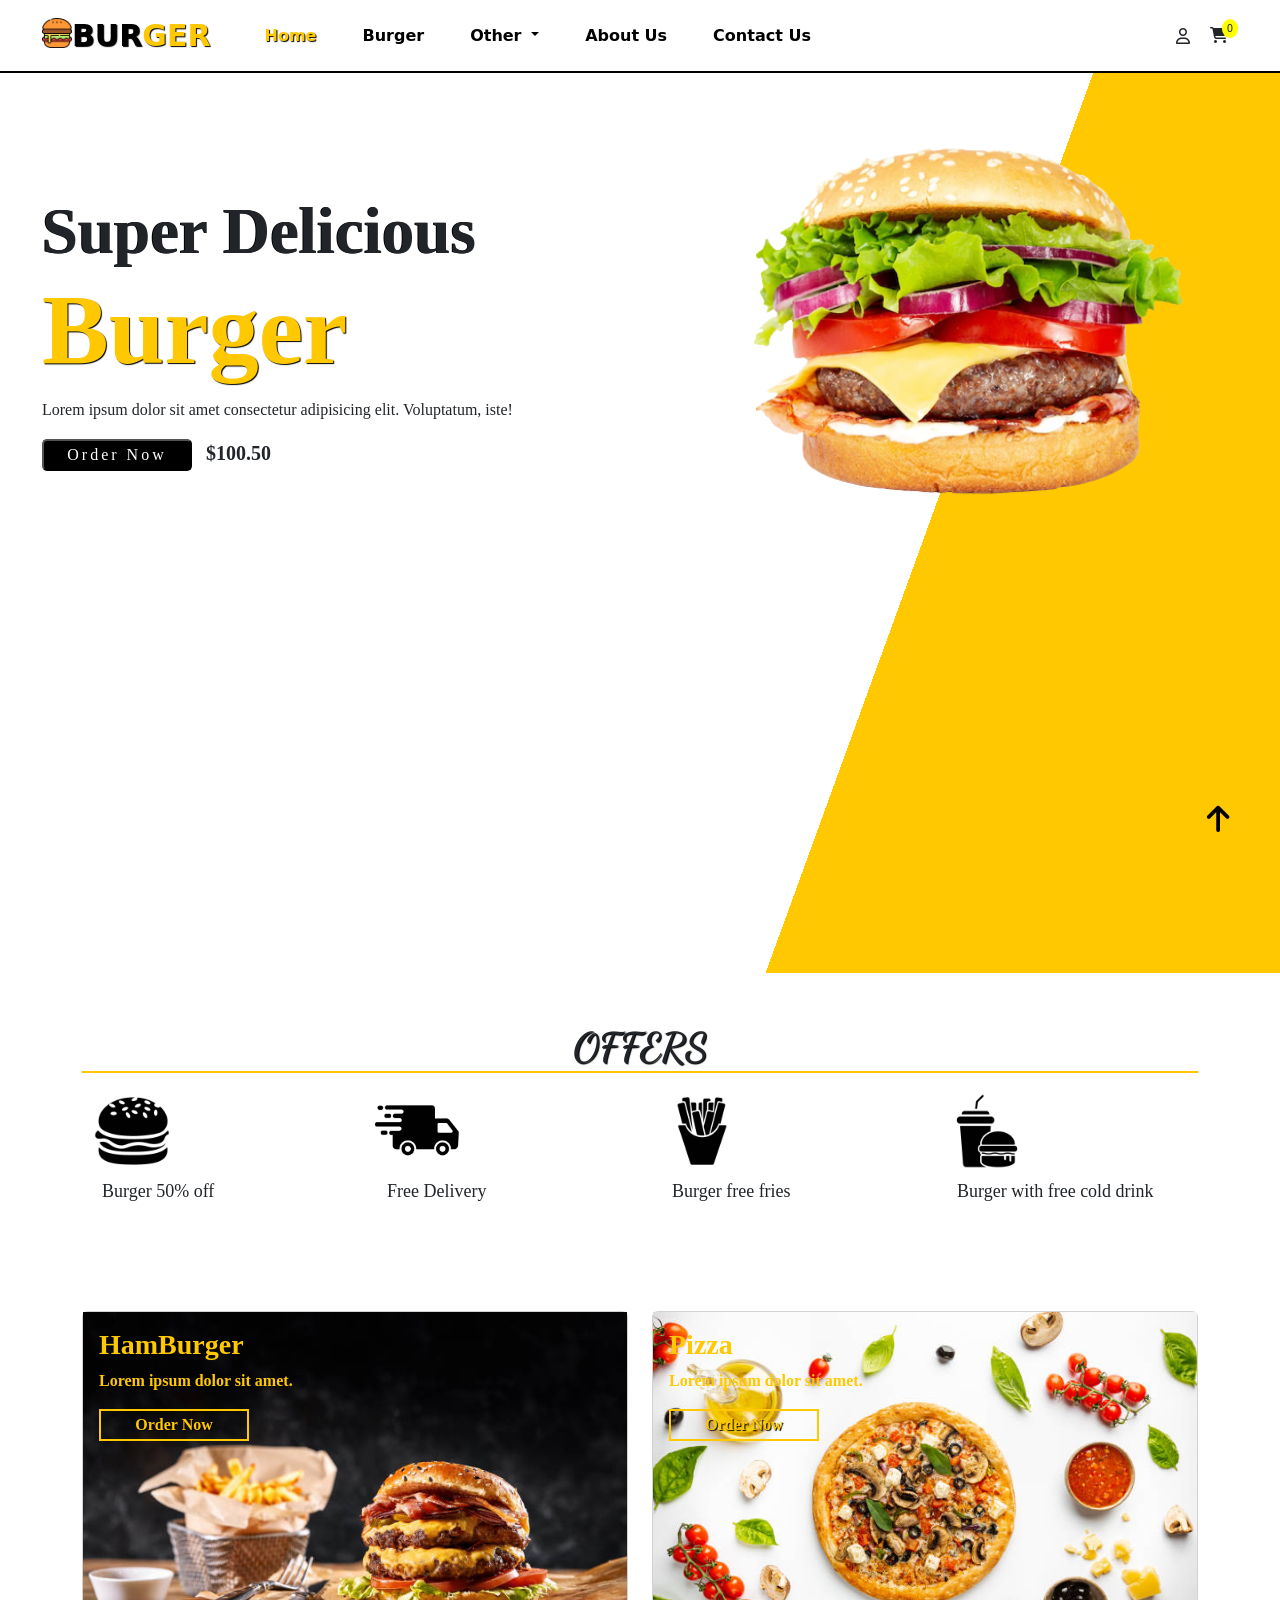
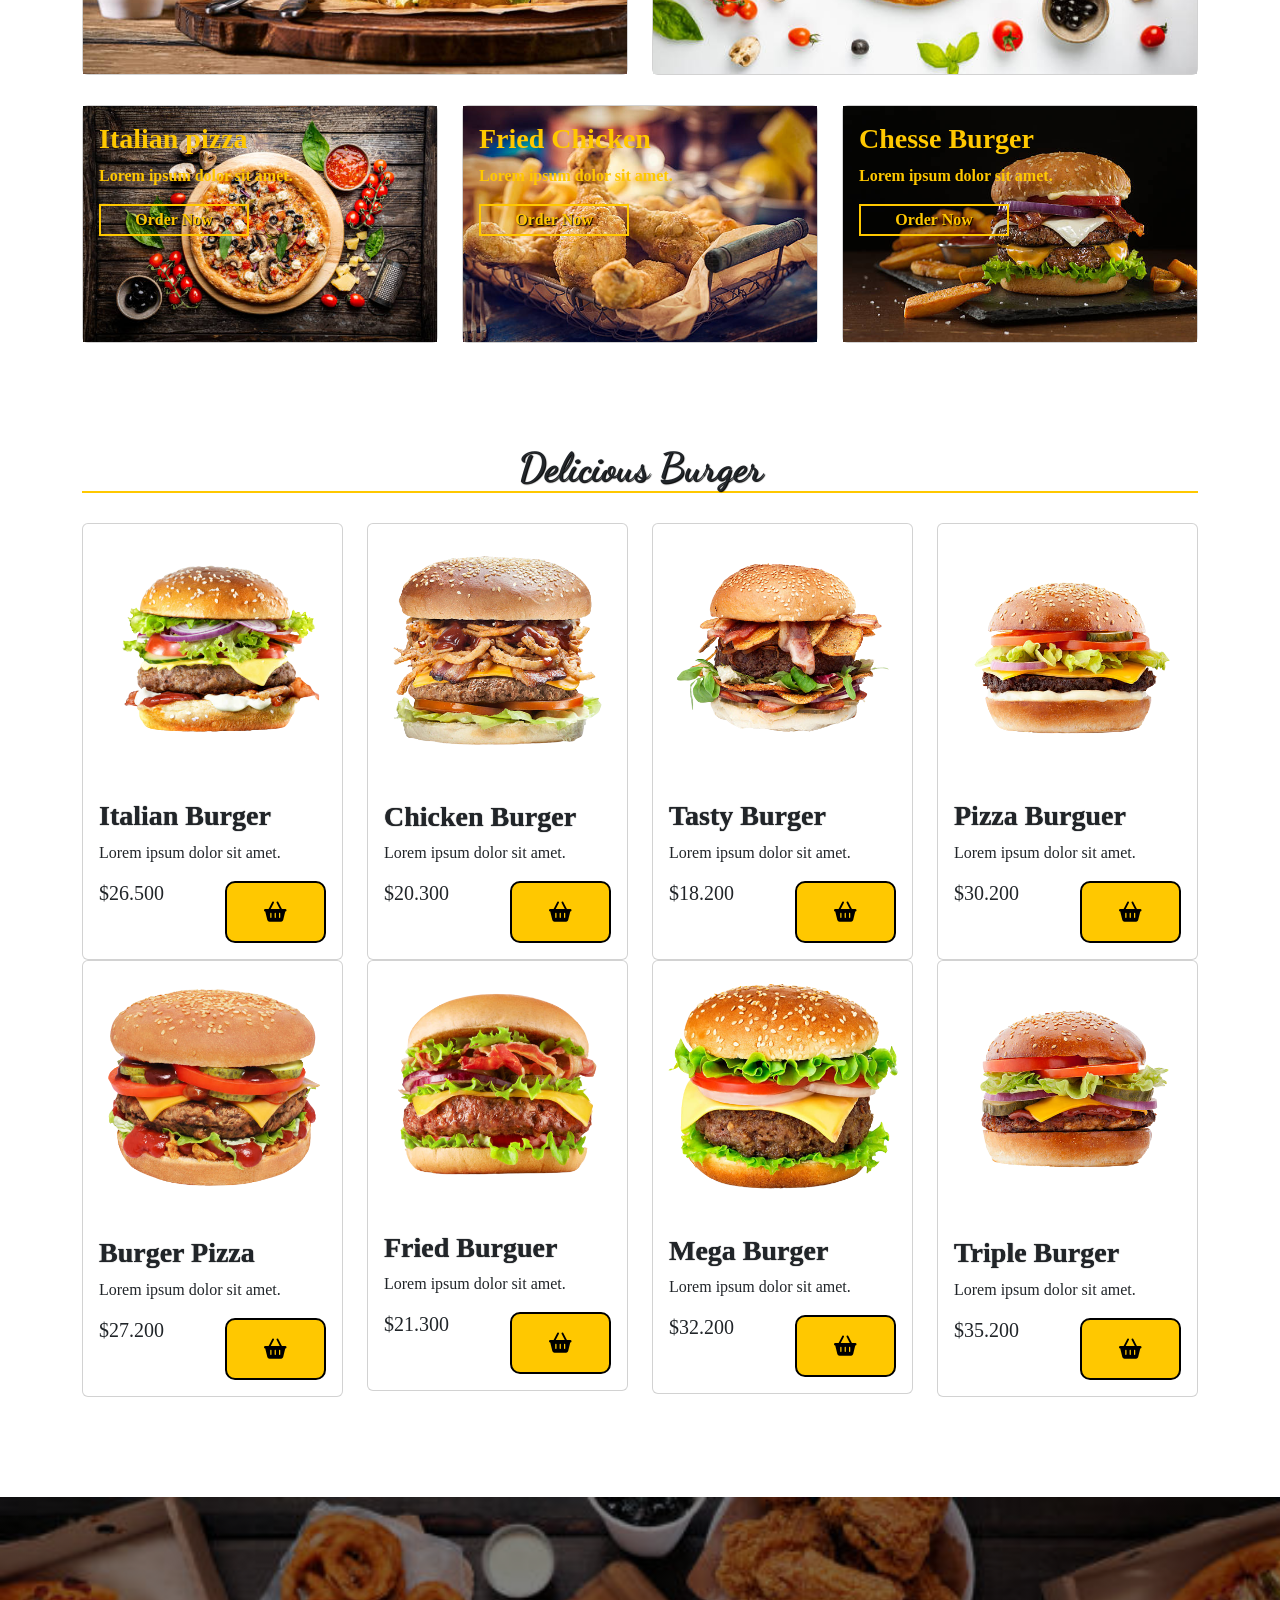
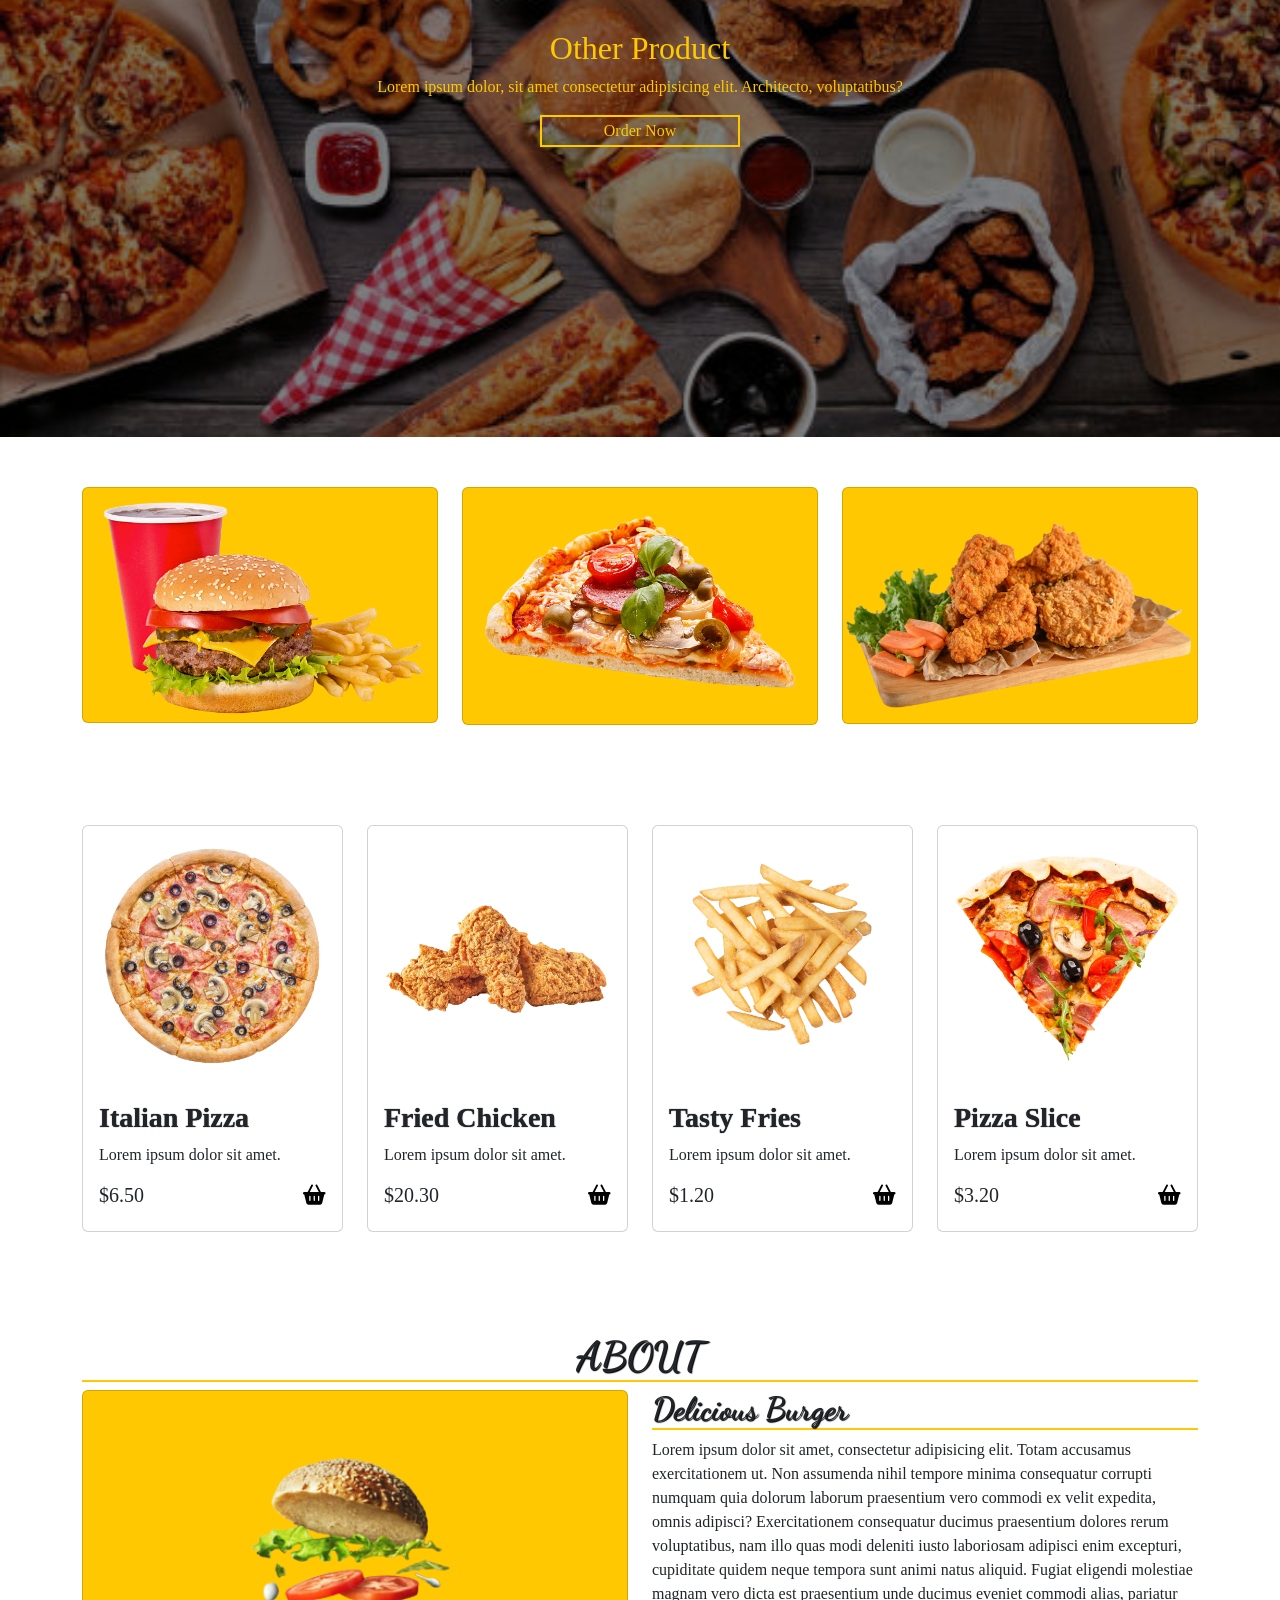
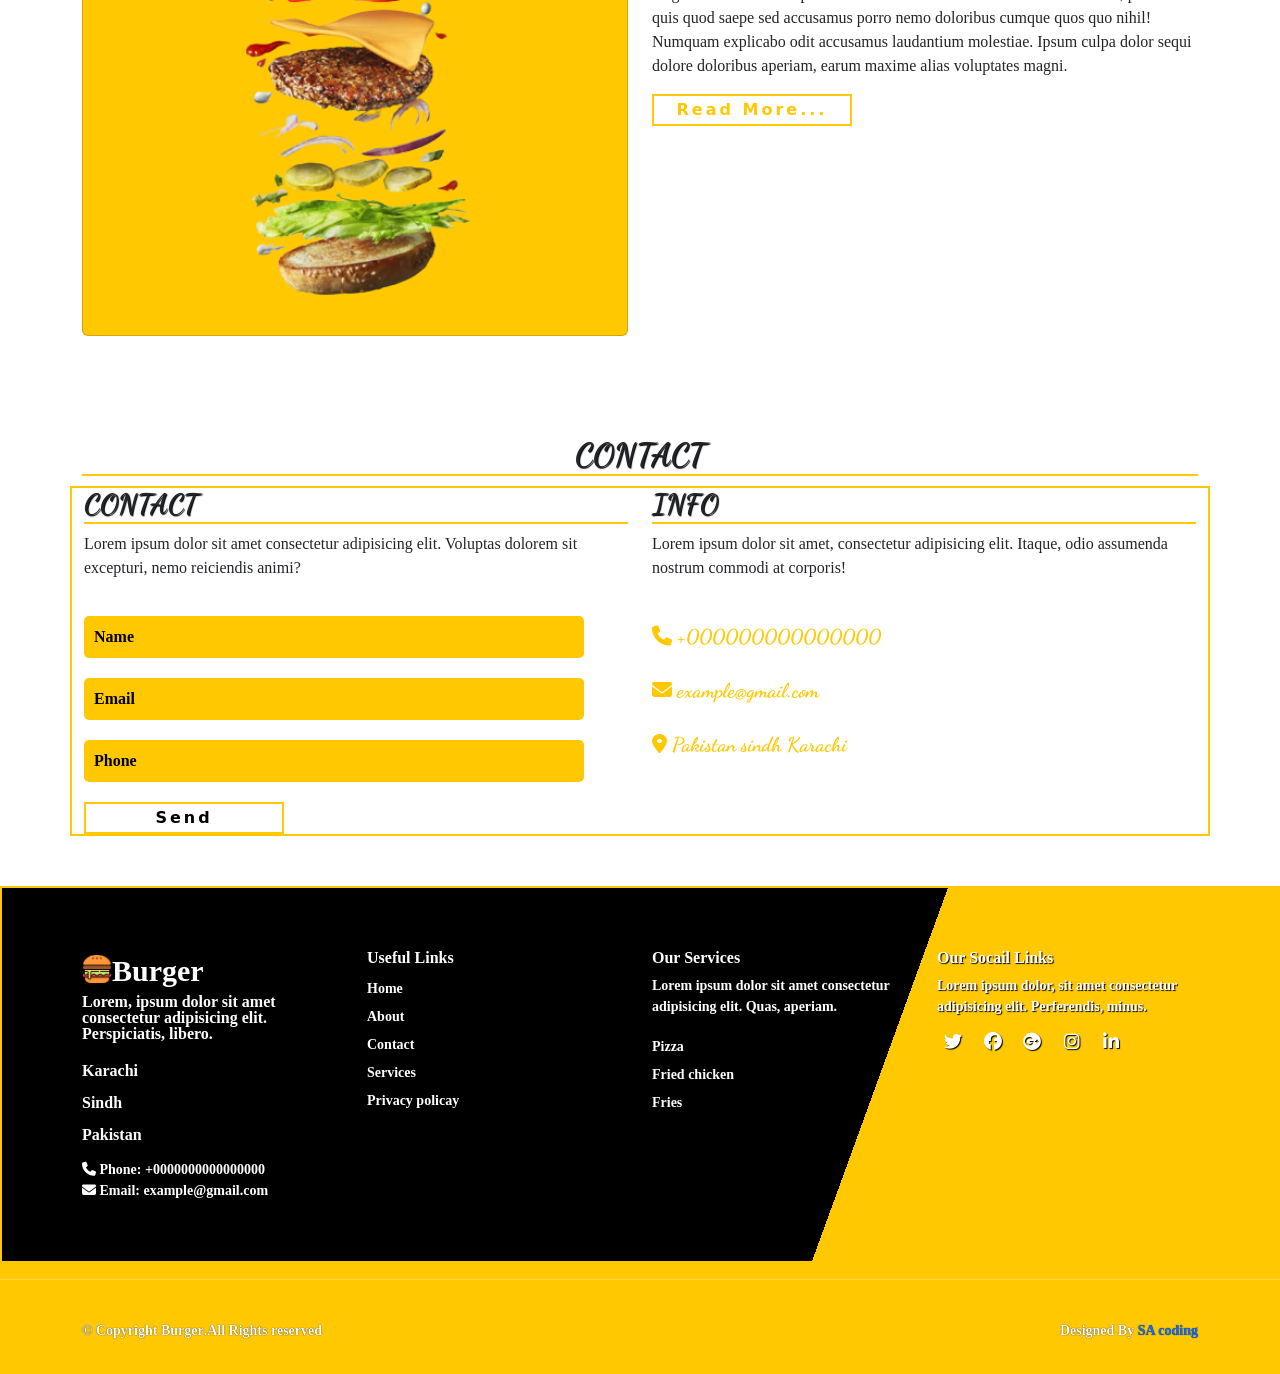
<file: index.html>
<!DOCTYPE html>
<html lang="en">
<head>
  <meta charset="UTF-8">
  <meta http-equiv="X-UA-Compatible" content="IE=edge">
  <meta name="viewport" content="width=device-width, initial-scale=1.0">
  <title>Burger</title>
  <link rel="shortcut icon" type="image" href="./images/logo.png">
  <link rel="stylesheet" href="style.css">
  <link rel="stylesheet" href="https://cdnjs.cloudflare.com/ajax/libs/font-awesome/6.2.0/css/all.min.css">
  <!-- bootstrap links -->
  <link href="https://cdn.jsdelivr.net/npm/bootstrap@5.0.2/dist/css/bootstrap.min.css" rel="stylesheet" integrity="sha384-EVSTQN3/azprG1Anm3QDgpJLIm9Nao0Yz1ztcQTwFspd3yD65VohhpuuCOmLASjC" crossorigin="anonymous">
  <!-- bootstrap links -->
  <!-- fonts links -->
  <link rel="preconnect" href="https://fonts.googleapis.com">
  <link rel="preconnect" href="https://fonts.gstatic.com" crossorigin>
  <link href="https://fonts.googleapis.com/css2?family=Dancing+Script:wght@600&display=swap" rel="stylesheet">
  <!-- fonts links -->
</head>
<body>
  <!-- home section -->
  <nav class="navbar navbar-expand-lg" id="navbar">
    <div class="container-fluid">
      <a class="navbar-brand" href="index.html" id="logo"><img src="./images/logo.png" alt="" width="30px">BUR<span>GER</span></a>
      <button class="navbar-toggler" type="button" data-bs-toggle="collapse" data-bs-target="#navbarSupportedContent" aria-controls="navbarSupportedContent" aria-expanded="false" aria-label="Toggle navigation">
        <span><i class="fa-solid fa-bars"></i></span>
      </button>
      <div class="collapse navbar-collapse" id="navbarSupportedContent">
        <ul class="navbar-nav me-auto mb-2 mb-lg-0">
          <li class="nav-item">
            <a class="nav-link active" aria-current="page" href="#" id="first-child">Home</a>
          </li>
          <li class="nav-item">
            <a class="nav-link" href="index.html#burger">Burger</a>
          </li>
          <li class="nav-item dropdown">
            <a class="nav-link dropdown-toggle" href="#" id="navbarDropdown" role="button" data-bs-toggle="dropdown" aria-expanded="false">
              Other
            </a>
            <ul class="dropdown-menu" aria-labelledby="navbarDropdown" style="background-color: #ffc800;">
              <li><a class="dropdown-item" href="index.html#top-icons">Pizza</a></li>
              <li><a class="dropdown-item" href="index.html#top-icons">Fries</a></li>
              <li><a class="dropdown-item" href="index.html#top-icons">Fried Chicken</a></li>
            </ul>
          </li>
          <li class="nav-item">
            <a class="nav-link" href="index.html#about">About Us</a>
          </li>
          <li class="nav-item">
            <a class="nav-link" href="index.html#contact">Contact Us</a>
          </li>
        </ul>
        
        <form class="d-flex">
          <div class="icons">
            <i class="fa-regular fa-user"></i>
            <div class="carrito">
              <i class="fa-solid fa-cart-shopping"></i>
              <span class="contar-pro">0</span>
            </div>
          </div>
        </form>
      </div>
    </div>
    <table class="table list-cart ocultar">
      <thead>
        <tr>
          <th scope="col">#</th>
          <th scope="col">Imagen</th>
          <th scope="col">Nombre</th>
          <th scope="col">Precio</th>
        </tr>
      </thead>
      <tbody>
        <!-- aqui va la info del producto-->
      </tbody>
      <tfoot>
        <tr>
          <td colspan="4" class="text-center">
            <a href="cart.html" class="btn-cart btn btn-primary">Ver Carrito</a>
          </td>
        </tr>
      </tfoot>
    </table>
  </nav>
  <div id="Home" class="home-section">
    <!-- home content -->
    <section class="home">
      <div class="content">
        <h1>Super Delicious
          <br> <span>Burger</span>
        </h1>
        <p>Lorem ipsum dolor sit amet consectetur adipisicing elit. Voluptatum, iste!</p>
        <div id="btn"><button>Order Now</button> <span>$100.50</span></div>
      </div>
      <div class="img">
        <img src="./images/burger.png" alt="">
      </div>
    </section>
    <!-- home content -->
  </div>
  <!-- home section -->





  <!-- top icons -->
  <div class="container" id="top-icons">
    <h1>OFFERS</h1>
    <div class="row">
      <div class="col-md-3 py-3 py-md-0">
        <i><img src="./images/offer1.png" alt=""></i>
        <h3>Burger 50% off</h3>
      </div>
      <div class="col-md-3 py-3 py-md-0">
        <i><img src="./images/offer2.png" alt=""></i>
        <h3>Free Delivery</h3>
      </div>
      <div class="col-md-3 py-3 py-md-0">
        <i><img src="./images/offer3.png" alt=""></i>
        <h3>Burger free fries</h3>
      </div>
      <div class="col-md-3 py-3 py-md-0">
        <i><img src="./images/offer4.png" alt=""></i>
        <h3>Burger with free cold drink</h3>
      </div>
    </div>
  </div>
  <!-- top icons -->







  <!-- cards -->
  <div class="container" id="cards">
    <div class="row">
      <div class="col-md-6 py-3 py-md-0">
        <div class="card">
          <img src="./images/cards1.png" alt="">
          <div class="card-img-overlay">
            <h3>HamBurger</h3>
            <p>Lorem ipsum dolor sit amet.</p>
            <button id="rn">Order Now</button>
          </div>
        </div>
      </div>
      <div class="col-md-6 py-3 py-md-0">
        <div class="card">
          <img src="./images/cards2.png" alt="">
          <div class="card-img-overlay">
            <h3>Pizza</h3>
            <p>Lorem ipsum dolor sit amet.</p>
            <button id="rn">Order Now</button>
          </div>
        </div>
      </div>
    </div>

    <div class="row" style="margin-top: 30px;">
      <div class="col-md-4 py-3 py-md-0">
        <div class="card">
          <img src="./images/cards3.png" alt="">
          <div class="card-img-overlay">
            <h3>Italian pizza</h3>
            <p>Lorem ipsum dolor sit amet.</p>
            <button id="rn">Order Now</button>
          </div>
        </div>
      </div>
      <div class="col-md-4 py-3 py-md-0">
        <div class="card">
          <img src="./images/cards4.png" alt="">
          <div class="card-img-overlay">
            <h3>Fried Chicken</h3>
            <p>Lorem ipsum dolor sit amet.</p>
            <button id="rn">Order Now</button>
          </div>
        </div>
      </div>
      <div class="col-md-4 py-3 py-md-0">
        <div class="card">
          <img src="./images/cards5.png" alt="">
          <div class="card-img-overlay">
            <h3>Chesse Burger</h3>
            <p>Lorem ipsum dolor sit amet.</p>
            <button id="rn">Order Now</button>
          </div>
        </div>
      </div>
    </div>
  </div>
  <!-- cards -->







  <!-- burger -->
  <div class="container" id="burger">
    <h1>Delicious Burger</h1>
    <div class="row content-pro" style="margin-top: 30px;">
      <!-- aqui van los productos-->
      <div class="col-md-3 py-3 py-md-0">
        <div class="card">
          <img src="./images/b1.png" alt="">
          <div class="card-body">
            <h3>Italian Burger</h3>
            <p>Lorem ipsum dolor sit amet.</p>
            <h5>$26.500 <span class="btn-product"><i class="fa-solid fa-basket-shopping"></i></span></h5>
          </div>
        </div>
      </div>
      <div class="col-md-3 py-3 py-md-0">
        <div class="card">
          <img src="./images/b2.png" alt="">
          <div class="card-body">
            <h3>Chicken Burger</h3>
            <p>Lorem ipsum dolor sit amet.</p>
            <h5>$20.300 <span class="btn-product"><i class="fa-solid fa-basket-shopping"></i></span></h5>
          </div>
        </div>
      </div>
      <div class="col-md-3 py-3 py-md-0">
        <div class="card">
          <img src="./images/b3.png" alt="">
          <div class="card-body">
            <h3>Tasty Burger</h3>
            <p>Lorem ipsum dolor sit amet.</p>
            <h5>$18.200 <span class="btn-product"><i class="fa-solid fa-basket-shopping"></i></span></h5>
          </div>
        </div>
      </div>
      <div class="col-md-3 py-3 py-md-0">
        <div class="card">
          <img src="./images/b4.png" alt="">
          <div class="card-body">
            <h3>Pizza Burguer</h3>
            <p>Lorem ipsum dolor sit amet.</p>
            <h5>$30.200 <span class="btn-product"><i class="fa-solid fa-basket-shopping"></i></span></h5>
          </div>
        </div>
      </div>
      <div class="col-md-3 py-3 py-md-0">
        <div class="card">
          <img src="./images/b5.png" alt="">
          <div class="card-body">
            <h3>Burger Pizza</h3>
            <p>Lorem ipsum dolor sit amet.</p>
            <h5>$27.200 <span class="btn-product"><i class="fa-solid fa-basket-shopping"></i></span></h5>
          </div>
        </div>
      </div>
      <div class="col-md-3 py-3 py-md-0">
        <div class="card">
          <img src="./images/b6.png" alt="">
          <div class="card-body">
            <h3>Fried Burguer</h3>
            <p>Lorem ipsum dolor sit amet.</p>
            <h5>$21.300 <span class="btn-product"><i class="fa-solid fa-basket-shopping"></i></span></h5>
          </div>
        </div>
      </div>
      <div class="col-md-3 py-3 py-md-0">
        <div class="card">
          <img src="./images/b7.png" alt="">
          <div class="card-body">
            <h3>Mega Burger</h3>
            <p>Lorem ipsum dolor sit amet.</p>
            <h5>$32.200 <span class="btn-product"><i class="fa-solid fa-basket-shopping"></i></span></h5>
          </div>
        </div>
      </div>
      <div class="col-md-3 py-3 py-md-0">
        <div class="card">
          <img src="./images/b8.png" alt="">
          <div class="card-body">
            <h3>Triple Burger</h3>
            <p>Lorem ipsum dolor sit amet.</p>
            <h5>$35.200 <span class="btn-product"><i class="fa-solid fa-basket-shopping"></i></span></h5>
          </div>
        </div>
      </div>
    </div>
  </div>
  <!-- burger -->





  <!-- banner -->
  <div class="banner">
    <h3>Other Product</h3>
    <p>Lorem ipsum dolor, sit amet consectetur adipisicing elit. Architecto, voluptatibus?</p>
    <button id="btnorder">Order Now</button>
  </div>
  <!-- banner -->






  <!-- top cards -->
  <div class="container" id="topcards">
    <div class="row">
      <div class="col-md-4 py-3 py-md-0">
        <div class="card">
          <img src="./images/topcard1.png" alt="">
        </div>
      </div>
      <div class="col-md-4 py-3 py-md-0">
        <div class="card">
          <img src="./images/topcard2.png" alt="">
        </div>
      </div>
      <div class="col-md-4 py-3 py-md-0">
        <div class="card">
          <img src="./images/topcard3.png" alt="">
        </div>
      </div>
    </div>
  </div>
  <!-- top cards -->






  <!-- burger -->
  <div class="container" id="burger">
    <div class="row" style="margin-top: 30px;">
      <div class="col-md-3 py-3 py-md-0">
        <div class="card">
          <img src="./images/p1.png" alt="">
          <div class="card-body">
            <h3>Italian Pizza</h3>
            <p>Lorem ipsum dolor sit amet.</p>
            <h5>$6.50 <span><i class="fa-solid fa-basket-shopping"></i></span></h5>
          </div>
        </div>
      </div>
      <div class="col-md-3 py-3 py-md-0">
        <div class="card">
          <img src="./images/p2.png" alt="">
          <div class="card-body">
            <h3>Fried Chicken</h3>
            <p>Lorem ipsum dolor sit amet.</p>
            <h5>$20.30 <span><i class="fa-solid fa-basket-shopping"></i></span></h5>
          </div>
        </div>
      </div>
      <div class="col-md-3 py-3 py-md-0">
        <div class="card">
          <img src="./images/p3.png" alt="">
          <div class="card-body">
            <h3>Tasty Fries</h3>
            <p>Lorem ipsum dolor sit amet.</p>
            <h5>$1.20 <span><i class="fa-solid fa-basket-shopping"></i></span></h5>
          </div>
        </div>
      </div>
      <div class="col-md-3 py-3 py-md-0">
        <div class="card">
          <img src="./images/p4.png" alt="">
          <div class="card-body">
            <h3>Pizza Slice</h3>
            <p>Lorem ipsum dolor sit amet.</p>
            <h5>$3.20 <span><i class="fa-solid fa-basket-shopping"></i></span></h5>
          </div>
        </div>
      </div>
    </div>
  </div>
  <!-- burger -->








  <!-- about -->
  <div class="container" id="about">
    <h1>ABOUT</h1>
    <div class="row">
     <div class="col-md-6 py-3 py-md-0">
      <div class="card">
        <img src="./images/about.png" alt="">
      </div>
     </div>
     <div class="col-md-6 py-3 py-md-0">
      <h2>Delicious Burger</h2>
      <p>Lorem ipsum dolor sit amet, consectetur adipisicing elit. Totam accusamus exercitationem ut. Non assumenda nihil tempore minima consequatur corrupti numquam quia dolorum laborum praesentium vero commodi ex velit expedita, omnis adipisci? Exercitationem consequatur ducimus praesentium dolores rerum voluptatibus, nam illo quas modi deleniti iusto laboriosam adipisci enim excepturi, cupiditate quidem neque tempora sunt animi natus aliquid. Fugiat eligendi molestiae magnam vero dicta est praesentium unde ducimus eveniet commodi alias, pariatur quis quod saepe sed accusamus porro nemo doloribus cumque quos quo nihil! Numquam explicabo odit accusamus laudantium molestiae. Ipsum culpa dolor sequi dolore doloribus aperiam, earum maxime alias voluptates magni.</p>
      <div id="readmorebtn"><button>Read More...</button></div>
     </div>
    </div>
  </div>
  <!-- about -->






  <!-- contact -->
  <div class="container">
    <h2 id="h2">CONTACT</h2>
  </div>
    <div class="container" id="contact">
    <div class="row">
      <div class="col-md-6 py-3 py-md-0">
         <h3>CONTACT</h3>
         <p>Lorem ipsum dolor sit amet consectetur adipisicing elit. Voluptas dolorem sit excepturi, nemo reiciendis animi?</p>
         <input type="text" placeholder="Name"><br>
         <input type="email" placeholder="Email"><br>
         <input type="number" placeholder="Phone"><br>
         <button id="btnmessage">Send</button>
      </div>
      <div class="col-md-6 py-3 py-md-0">
        <h3>INFO</h3>
        <p>Lorem ipsum dolor sit amet, consectetur adipisicing elit. Itaque, odio assumenda nostrum commodi at corporis!</p>
        <i class="fas fa-phone"> <span>+000000000000000</span></i><br>
        <i class="fa-solid fa-envelope"> <span>example@gmail.com</span></i><br>
        <i class="fa-solid fa-location-dot"> <span>Pakistan sindh Karachi</span></i><br>
      </div>
    </div>
  </div>

  <!-- contact -->







  <!-- footer -->
  <footer id="footer" style="margin-top: 50px;">
    <div class="footer-top">
      <div class="container">
        <div class="row">
          <div class="col-lg-3 col-md-6 footer-contact">
            <a class="navbar-brand" href="#" id="logo2"><img src="./images/logo.png" alt="" width="30px">Burger</a>
            <p>Lorem, ipsum dolor sit amet consectetur adipisicing elit. Perspiciatis, libero.</p><br>
            <p>
              Karachi <br><br>
              Sindh <br><br>
              Pakistan <br><br>
            </p>
            <strong><i class="fa-solid fa-phone"></i> Phone: <strong>+0000000000000000</strong></strong><br>
            <strong><i class="fa-solid fa-envelope"></i> Email: <strong>example@gmail.com</strong></strong>
          </div>
          <div class="col-lg-3 col-md-6 footer-links">
            <h4>Useful Links</h4>
            <ul>
              <li><a href="#">Home</a></li>
              <li><a href="#">About</a></li>
              <li><a href="#">Contact</a></li>
              <li><a href="#">Services</a></li>
              <li><a href="#">Privacy policay</a></li>
            </ul>
          </div>
          
          <div class="col-lg-3 col-md-6 footer-links">
            <h4>Our Services</h4>
            <p>Lorem ipsum dolor sit amet consectetur adipisicing elit. Quas, aperiam.</p>
            <ul>
              <li><a href="#">Pizza</a></li>
              <li><a href="#">Fried chicken</a></li>
              <li><a href="#">Fries</a></li>
            </ul>
          </div>
          
          <div class="col-lg-3 col-md-6 footer-links">
            <h4>Our Socail Links</h4>
            <p>Lorem ipsum dolor, sit amet consectetur adipisicing elit. Perferendis, minus.</p>
            <div class="socail-links mt-3">
              <a href="#"><i class="fa-brands fa-twitter"></i></a>
              <a href="#"><i class="fa-brands fa-facebook"></i></a>
              <a href="#"><i class="fa-brands fa-google-plus"></i></a>
              <a href="#"><i class="fa-brands fa-instagram"></i></a>
              <a href="#"><i class="fa-brands fa-linkedin-in"></i></a>
            </div>
          </div>

        </div>
      </div>
    </div>
  
  <hr>
  <div class="container py-4">
    <div class="copyright">
      &copy; Copyright <strong>Burger</strong>.All Rights reserved
    </div>
    <div class="credits">
      Designed By <a href="#">SA coding</a>
    </div>
  </div>
</footer>

  <!-- footer -->






  <a href="#" class="arrow"><i class="fa-solid fa-arrow-up"></i></a>


  <script src="https://cdn.jsdelivr.net/npm/bootstrap@5.0.2/dist/js/bootstrap.bundle.min.js" integrity="sha384-MrcW6ZMFYlzcLA8Nl+NtUVF0sA7MsXsP1UyJoMp4YLEuNSfAP+JcXn/tWtIaxVXM" crossorigin="anonymous"></script>
  
  <!--archivo de carrito-->
  <script src="js/carrito.js"></script>
</body>
</html>
</file>
<file: style.css>
*{
    margin: 0;
    padding: 0;
    box-sizing: border-box;
}
.home-section{
    width: 100%;
    height: 100vh;
    background: linear-gradient(110deg, white 68%, #ffc800 32%);
}
/* navbar */
#navbar{
    position: sticky;
    top: 0;
    background-color: #fff;
    z-index: 99;
    border-bottom: 2px solid black;
}
#logo{
    font-size: 30px;
    margin-left: 30px;
    color: black;
    font-weight: bold;
    text-shadow: 1px 1px 1px black;
}
#logo img{
    margin-bottom: 10px;
}
#logo span{
    color: #ffc800;
}
.nav-item{
    margin-left: 30px;
}
.nav-item .nav-link{
    color: black;
    font-weight: bold;
    transition: 0.5s ease;
}
#first-child{
    color: #ffc800;
    text-shadow: 1px 1px 1px black;
}
.nav-item .nav-link:hover{
    color: #ffc800;
    text-shadow: 1px 1px 1px black;
}
.icons{
    margin-right: 30px;
}
.icons i{
    margin-left: 10px;
    cursor: pointer;
}
@media screen and (max-width:982px){
    .icons{
        margin-left: 25px;
    }
}
/* navbar */
/* home content */
.home{
    display: flex;
    align-items: center;
    justify-content: center;
    flex-wrap: wrap;
    position: relative;
    z-index: 0;
    font-family: 'Roboto Slab', serif;
}
.home .img{
    flex: 1 1 300px;
}
.home .img img{
    width: 92%;
    animation: c 5s linear infinite;
}
@keyframes c{
    0%, 100%{
        transform: translateY(0px);
    }
    50%{
        transform: translateY(30px);
    }
}
.home .content{
    flex: 1 1 400px;
    margin-top: 30px;
}
.content h1{
    margin-left: 42px;
    font-size: 65px;
    font-weight: bold;
    text-shadow: -1px 0px 0px black;
}
.content h1 span{
    color: #ffc800;
    text-shadow: 1px 1px 1px black;
    font-size: 100px;
    font-weight: bold;
}
.content p{
    margin-left: 42px;
}
#btn{
    margin-left: 42px;
}
#btn button{
    width: 150px;
    height: 32px;
    letter-spacing: 3px;
    background-color: black;
    color: white;
    border-radius: 5px;
    transition: 0.5s ease;
    cursor: pointer;
}
#btn button:hover{
    background-color: #ffc800;
    color: black;
    border: none;
}
#btn span{
    margin-left: 10px;
    font-size: 20px;
    font-weight: bold;
}
@media screen and (max-width:1200px){
    .home-section{
        height: 90vh;
    }
}
@media screen and (max-width:799px){
    .home-section{
        height: 140vh;
    }
}
@media screen and (max-width:550px){
    .home-section{
        height: 110vh;
    }
}
@media screen and (max-width:420px){
    .content h1 span{
        font-size: 80px;
    }
}
@media screen and (max-width:320px){
    .content h1{
        font-size: 50px;
    }
    .content h1 span{
        font-size: 60px;
    }
}
/* home content */
/* top icons */
#top-icons{
    margin-top: 50px;
}
#top-icons h1{
    text-align: center;
    font-weight: bold;
    font-family: 'Dancing Script', cursive;
    border-bottom: 2px solid #ffc800;
    text-shadow: 1px 1px 1px black;
}
#top-icons i img{
    width: 100px;
}
#top-icons h3{
    font-size: 18px;
    font-family: 'Roboto Slab', serif;
    margin-left: 20px;
}
/* top icons */

/* cards */
#cards{
    margin-top: 100px;
    font-family: 'Roboto Slab', serif;
}
#cards .card h3{
    color: #ffc800;
    font-weight: bold;
}
#cards .card p{
    color: #ffc800;
    font-weight: bold;
}
#rn{
    width: 150px;
    height: 32px;
    border: none;
    background: transparent;
    color: #ffc800;
    border: 2px solid #ffc800;
    font-weight: bold;
    text-shadow: 1px 1px 1px black;
    transition: 0.5s ease;
    cursor: pointer;
}
#rn:hover{
    background-color: #ffc800;
    color: white;
}
/* cards */

/* burger */
#burger{
    margin-top: 100px;
    font-family: 'Roboto Slab', serif;
}
#burger h1{
    text-align: center;
    font-weight: bold;
    font-family: 'Dancing Script', cursive;
    border-bottom: 2px solid #ffc800;
    text-shadow: 1px 1px 1px black;
}
#burger .card{
    transition: 0.5s ease;
    cursor: pointer;
}
#burger .card:hover{
    background-color: #ffc800;
}
#burger .card h3{
    font-weight: bold;
    text-shadow: 0px 0px 1px black;
}
#burger .card h5 span{
    color: black;
    float: right;
}
/* burger */



/* banner */
.banner{
    margin-top: 100px;
    width: 100%;
    height: 60vh;
    background-image:linear-gradient(rgba(0,0,0,0.5),rgba(0,0,0,0.5)), url(./images/banner.png);
    background-size: cover;
    text-align: center;
    font-family: 'Roboto Slab', serif;
}
.banner h3{
    padding-top: 132px;
    color: #ffc800;
    font-size: 32px;
}
.banner p{
    color: #ffc800;
}
#btnorder{
    width: 200px;
    height: 32px;
    background: transparent;
    color: #ffc800;
    border: 2px solid #ffc800;
    transition: 0.5s ease;
}
#btnorder:hover{
    background-color: #ffc800;
    color: white;
    text-shadow: 1px 1px 1px black;
}
/* banner */

/* top cards */
#topcards{
    margin-top: 50px;
}
#topcards .card{
    background-color: #ffc800;
    transition: 0.5s ease;
    cursor: pointer;
}
#topcards .card:hover{
    transform: translateY(-10px);
}
/* top cards */


/* about */
#about{
    margin-top: 100px;
}
#about h1{
    text-align: center;
    font-weight: bold;
    font-family: 'Dancing Script', cursive;
    border-bottom: 2px solid #ffc800;
    text-shadow: 1px 1px 1px black;
}
#about h2{
    font-weight: bold;
    font-family: 'Dancing Script', cursive;
    border-bottom: 2px solid #ffc800;
    text-shadow: 1px 1px 1px black;
}
#about p{
    font-family: 'Roboto Slab', serif;
}
#readmorebtn button{
    width: 200px;
    height: 32px;
    background: transparent;
    border: 2px solid #ffc800;
    color: #ffc800;
    font-weight: bold;
    letter-spacing: 3px;
    transition: 0.5s ease;
}
#about .card{
    background-color: #ffc800;
}
#readmorebtn button:hover{
    background-color: #ffc800;
    color: white;
}
/* about */







/* contact */
#contact{
    margin-top: 10px;
    border: 2px solid #ffc800;
}
#h2{
    margin-top: 100px;
    text-align: center;
    font-weight: bold;
    font-family: 'Dancing Script', cursive;
    border-bottom: 2px solid #ffc800;
    text-shadow: 1px 1px 1px black;
}
#contact h3{
    font-weight: bold;
    font-family: 'Dancing Script', cursive;
    border-bottom: 2px solid #ffc800;
    text-shadow: 1px 1px 1px black;
}
#contact p{
    font-family: 'Roboto Slab', serif;
}
#contact input{
    width: 500px;
    height: 42px;
    margin-top: 20px;
    background-color: #ffc800;
    border: none;
    border-radius: 5px;
}
#contact ::placeholder{
    color: black;
    font-family: 'Roboto Slab', serif;
    padding-left: 10px;
    font-weight: bold;
}
#btnmessage{
    margin-top: 20px;
    width: 200px;
    height: 32px;
    background: transparent;
    border: 2px solid #ffc800;
    letter-spacing: 3px;
    font-weight: bold;
    transition: 0.5s ease;
}
#btnmessage:hover{
    background-color: #ffc800;
    color: white;
}
#contact i{
    color: #ffc800;
    font-size: 20px;
    margin-top: 30px;
}
#contact i span{
    font-family: 'Dancing Script', cursive;
}
@media screen and (max-width:1200px){
    #contact input{
        width: 350px;
    }
}
@media screen and (max-width:385px){
    #contact input{
        width: 250px;
    }
}
/* contact */






/* footer */
#footer{
    padding: 0 0 30px 0;
    font-family: 'Roboto Slab', serif;
    color: white;
    font-size: 14px;
    background: #ffc800;
    font-weight: bold;
    text-shadow: 0px 0px 1px black;
}
#footer .footer-top{
    padding: 60px 030px;
    border: 2px solid #ffc800;
    font-weight: bold;
    text-shadow: 1px 1px 1px black;
    background: linear-gradient(110deg, black 67%, #ffc800 32%);
    color: white;
}
#logo2{
    font-size: 30px;
    color: white;
    font-weight: bold;
    text-shadow: 1px 1px 1px black;
}
#logo2 img{
    margin-bottom: 10px;
}
#footer .footer-top .footer-contact h4{
    font-size: 22px;
    margin: 0 0 300px 0;
    padding: 2px 0 2px 0;
    line-height: 1;
    font-weight: 700;
}
#footer .footer-top .footer-contact p{
    font-size: 16px;
    margin: 0;
    color: white;
    line-height: 1;
    font-weight: 700;
}
#footer .footer-top h4{
    font-size: 16px;
    font-weight: bold;
    position: relative;
    padding-bottom: 700;
}
#footer .footer-top .footer-links{
    margin-bottom: 30px;
}
#footer .footer-top .footer-links ul{
    list-style: none;
    padding: 0;
    margin: 0;
}
#footer .footer-top .footer-links ul li{
    padding-right: 10px 0;
    display: flex;
    align-items: center;
}
#footer .footer-top .footer-links ul li a{
    text-decoration: none;
    color: white;
    line-height: 2;
    transition: 0.5s ease;
}
#footer .footer-top .footer-links ul li a:hover{
    color: #ffc800;
}
#footer .footer-top .socail-links a{
    font-size: 18px;
    display: inline-block;
    color: white;
    line-height: 1;
    padding-right: 4px;
    text-align: center;
    width: 36px;
    height: 36px;
    transition: 0.5s ease;
    cursor: pointer;
}
#footer .footer-top .socail-links a:hover{
    color: black;
}
#footer .copyright{
    text-align: center;
    float: left;
}
#footer .credits{
    float: right;
    text-align: center;
}
/* footer */





.arrow{
    position: fixed;
    height: 50px;
    bottom: 50px;
    right: 50px;
    text-decoration: none;
    align-items: center;
    line-height: 50px;
}
.arrow i{
    color: black;
    font-size: 30px;
}
/*cart page*/
.page-content {
    margin: 20px 0;
}
.cart-table tbody tr td.product-block {
    padding-left: 24px;
    display: flex;
    gap: 24px;
    align-items: center;
}
.cart-table tbody tr td {
    vertical-align: middle;
    padding: 24px 0;
}
.cart-table tbody tr td.product-block .remove-from-cart-btn {
    width: 40px;
    height: 40px;
    display: grid;
    align-content: center;
    text-align: center;
    background: #F0F0F0;
    border-radius: 5px;
}
.cart-table tbody tr td.product-block .remove-from-cart-btn i {
    font-size: 20px;
}
.cart-table tbody tr td.product-block img {
    box-shadow: 0px 4px 8px 0px rgba(0, 0, 0, 0.12);
    width: 100px;
}
.cart-item-card {
    padding: 1.667vw 1.25vw;
    border-radius: 30px;
    background: url(../media/vector/doots-card.png);
    background-position: top center;
    background-repeat: no-repeat;
    background-size: cover;
    border: 1px solid #F0F0F0;
    box-shadow: 0px 0px 0px 0px rgba(0, 0, 0, 0.04), 6px 3px 14px 0px rgba(0, 0, 0, 0.04), 23px 12px 26px 0px rgba(0, 0, 0, 0.03), 53px 27px 35px 0px rgba(0, 0, 0, 0.02), 94px 48px 42px 0px rgba(0, 0, 0, 0.01);
    width: 100%;
    position: relative;
}
.cart-item-card .remove-from-cart-btn {
    position: absolute;
    top: 16px;
    right: 16px;
    z-index: 50;
}
.cart-item-card .remove-from-cart-btn i {
    color: #282525;
    font-size: 20px;
}
.cus-btn.primary {
    box-shadow: 0px 5px 20px 0px rgba(255, 92, 0, 0.5);
    background: linear-gradient(99deg, #ffc800 -4.71%, #ffc800 93.14%);
    color: #FCFDFD;
    transition: all 0.5s ease-in;
}
.cus-btn {
    border-radius: 10px;
    box-shadow: 0px 15px 30px 0px rgba(40, 37, 37, 0.5);
    padding: 0.417vw 1.25vw 0.417vw 0.417vw;
    transition: all 0.5s ease-in;
    font-size: 0.938vw;
    font-weight: 500;
    line-height: 120%;
    display: flex;
    justify-content: center;
    align-items: center;
    gap: 12px;
    border: none;
    white-space: nowrap;
    overflow: hidden;
    text-overflow: ellipsis;
    transition: all 0.5s ease-in;
    width: fit-content;
}
.cus-btn.primary .icon-wrapper {
    color: #ffc800;
    background: #FCFDFD;
}
.cus-btn .icon-wrapper {
    flex-shrink: 0;
    width: 2.083vw;
    height: 2.083vw;
    position: relative;
    border-radius: 50%;
    display: grid;
    place-items: center;
    overflow: hidden;
}
.cus-btn.primary .icon-wrapper svg {
    fill: #ffc800;
}
.cus-btn .icon-wrapper .icon-svg {
    width: 1.042vw;
    height: 1.042vw;
}
.cus-btn.primary .icon-wrapper svg path {
    stroke: #ffc800;
}
.cart-summary {
    padding: 1.667vw 1.25vw;
    border-radius: 30px;
    background: url(../media/vector/doots-card.png);
    background-position: top center;
    background-repeat: no-repeat;
    background-size: cover;
    border: 1px solid #F0F0F0;
    box-shadow: 0px 0px 0px 0px rgba(0, 0, 0, 0.04), 6px 3px 14px 0px rgba(0, 0, 0, 0.04), 23px 12px 26px 0px rgba(0, 0, 0, 0.03), 53px 27px 35px 0px rgba(0, 0, 0, 0.02), 94px 48px 42px 0px rgba(0, 0, 0, 0.01);
    width: 100%;
}
.cart-summary .title {
    border-bottom: 1px solid #F0F0F0;
    padding-bottom: 24px;
}
.cart-summary .cart-summary-detail {
    border-bottom: 1px solid #F0F0F0;
}
.color-primary {
    color: #ffc800 !important;
}
.cus-btn.dark {
    background-color: #282525;
    color: #FCFDFD;
    transition: all 0.5s ease-in;
}
.cus-btn.dark .icon-wrapper {
    background: #FCFDFD;
    color: #282525;
}
.cus-btn.dark .icon-wrapper svg {
    fill: #282525;
}
.cus-btn.dark .icon-wrapper svg path {
    stroke: #282525;
}
a:hover {
    color: #ffc800;
    transition: all 0.5s ease-in;
}
.product-block a{
    color: #282525;
}
a{
    text-decoration: none !important;
    color: #282525;
}
.quantity {
    background: #F0F0F0;
    display: flex;
    gap: 8px;
    width: fit-content;
    border-radius: 5px;
    padding: 0.833vw;
    height: 2.917vw;
}
.quantity .decrement, .quantity .increment {
    display: grid;
    align-content: center;
    cursor: pointer;
}
.quantity input {
    border: none !important;
    font-family: "Oswald", sans-serif;
    font-size: 1.25vw;
    font-weight: 400;
    line-height: 125%;
    width: 1.563vw;
    text-align: center;
    color: #282525 !important;
    padding: 0 !important;
    background: transparent;
}
.quantity .decrement i, .quantity .increment i {
    font-size: 0.938vw;
    color: #282525;
}
.page-content {
    margin: 20px 0;
}

/*checkout*/
.form-group {
    position: relative;
    width: 100%;
}
.form-group label {
    color: #282525;
    font-weight: 500;
    display: block;
    text-align: left;
}
input[type=date], input[type=text], input[type=email], input[type=file], input[type=number], input[type=password], input[type=search], input[type=submit], input[type=tel], textarea, .cus-form-control {
    width: 100%;
    background: transparent;
    padding: 0.833vw;
    padding-left: 0;
    color: #BDBCBC;
    border: none;
    border-bottom: 1px solid #282525;
}
.billing-checkbox input {
    padding: 0;
    display: none;
    cursor: pointer;
}
.billing-checkbox label {
    position: relative;
    cursor: pointer;
    color: #282525;
}
.billing-checkbox label:before {
    content: "";
    background: transparent;
    border: 1px solid #F0F0F0;
    width: 20px;
    height: 20px;
    display: inline-block;
    position: relative;
    vertical-align: middle;
    cursor: pointer;
    border-radius: 4px;
    margin-right: 8px;
    margin-top: -3px;
}
.billing-checkbox input:checked + label:after {
    content: "";
    display: block;
    position: absolute;
    top: 2px;
    left: 6px;
    width: 6px;
    height: 15px;
    z-index: 10;
    border: solid #282525;
    border-width: 0 2px 2px 0;
    transform: rotate(45deg);
}
/*estilos carrito*/
.carrito{
    background-color: transparent;
    padding: 5px 10px;
    border-radius: 50%;
    position: relative;
}
.contar-pro{
    position: absolute;
    top: 0;
    right:0;
    background-color: yellow;
    padding: 2px 5px;
    border-radius: 50%;
    font-size: 10px;
}
.icons{
    display: flex;
    justify-content: center;
    align-items: center;
}
.btn-product{
    padding: 17px 37px;
    background-color: #ffc800;
    border-radius: 10px;
    border: 2px solid black;
}
.list-cart{
    position: absolute;
    top: 62px;
    right: 0;
    width: 200px !important;
    background-color: #fff;
}
.ocultar{
    display: none;
}



/* Efecto de zoom en imágenes */
.card img, #top-icons img {
    transition: transform 0.3s ease-in-out;
}

.card img:hover, #top-icons img:hover {
    transform: scale(1.1);
}
</file>
